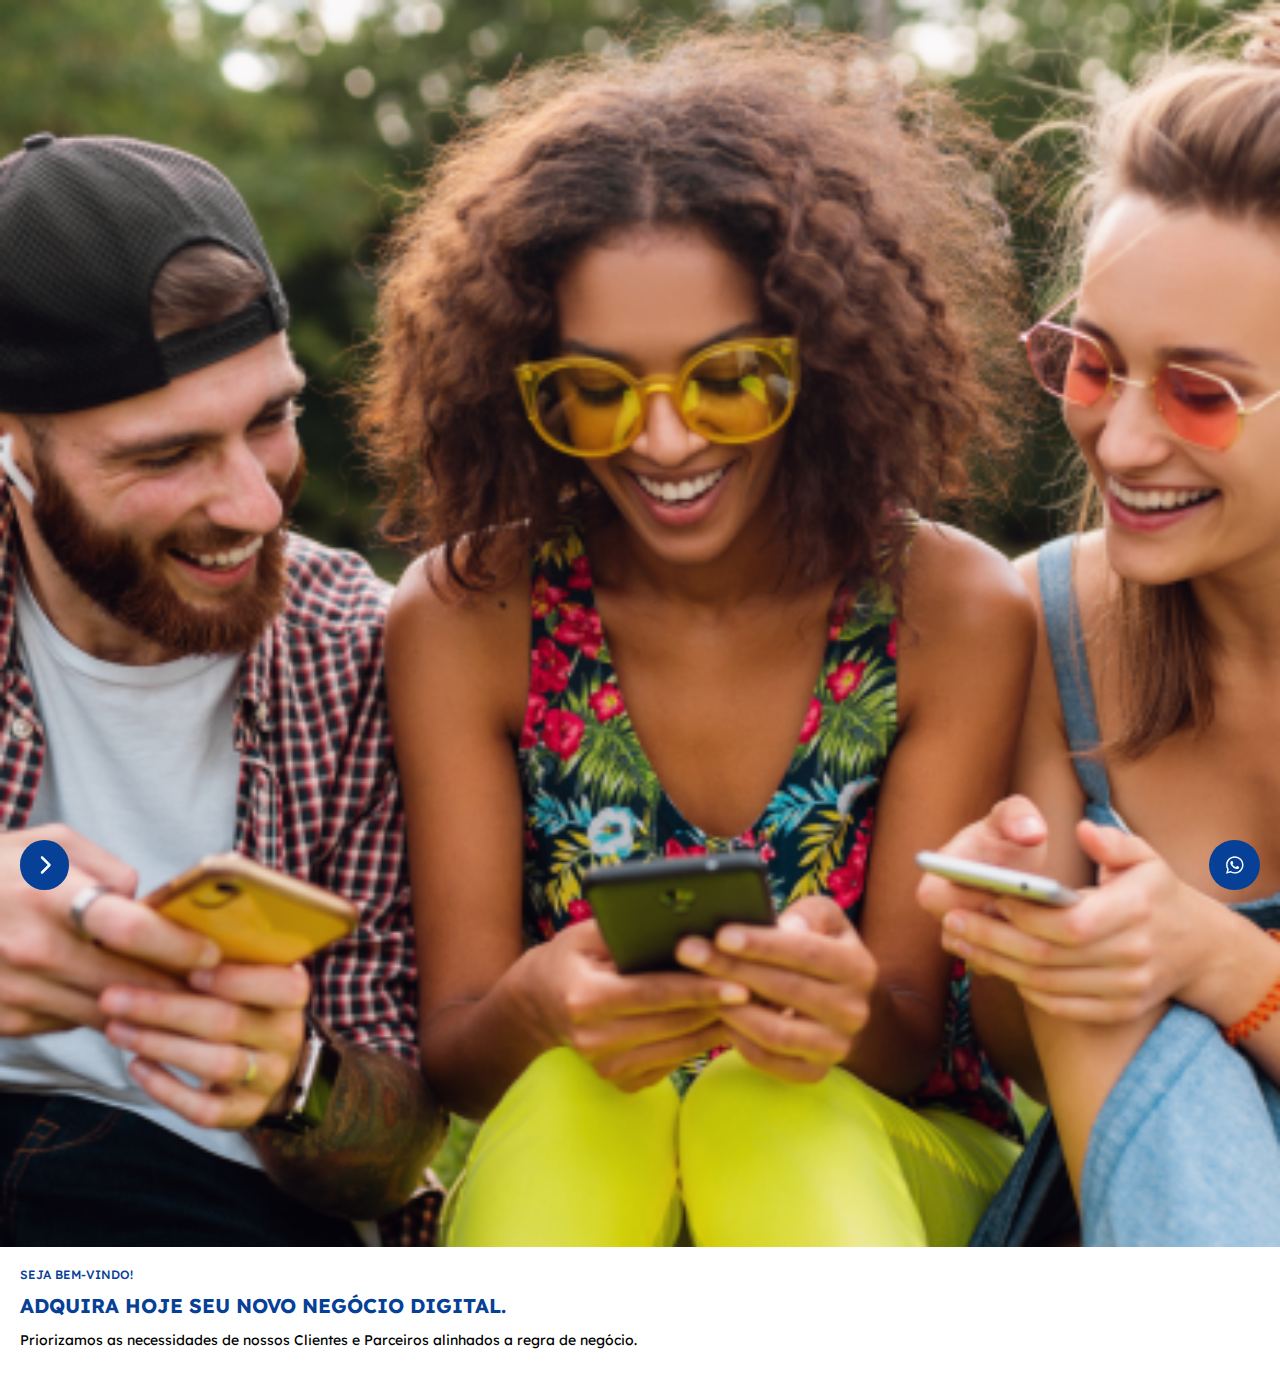
<file: index.html>
<html lang="en">
<head>
    <meta charset="UTF-8">
    <meta http-equiv="X-UA-Compatible" content="IE=edge">
    <meta name="viewport" content="width=device-width, initial-scale=1.0">
    <title>Agencia Digital</title>
    <link href="https://fonts.googleapis.com/css2?family=Lexend+Deca:wght@100;200;300;400;700;900&display=swap" rel="stylesheet">
    <link rel="stylesheet" href="assets/css/index.css">
    <link rel="stylesheet" href="assets/css/footer.css">
    <link rel="stylesheet" href="assets/css/full-banner.css">

</head>
<body>
    <header>

    </header>
    <main>
        <div class="full-banner">
            <img src="assets/image/full-banner-m.png">
            <div class="title">
                <p class="title-p">Seja Bem-vindo!</p>
                <h1>Adquira hoje seu 
                    novo negócio digital.</h1>
                <p>Priorizamos as necessidades de nossos Clientes e Parceiros alinhados a regra de negócio.</p>
            </div>
        </div>
    </main>
    <footer>
        <div class="buttons-footer">
            <a href="produto.html"><i class="fa-solid fa-chevron-right"></i></a>
            <a class="btn-f-whatsapp" href="https://wa.me/+5512982969703?text=" target="_blank" rel="noopener noreferrer"> <i class="fa-brands fa-whatsapp"></i></a>
        </div>

    </footer>


    <script src="assets/js/all.js"></script>

</body>
</html>
</file>
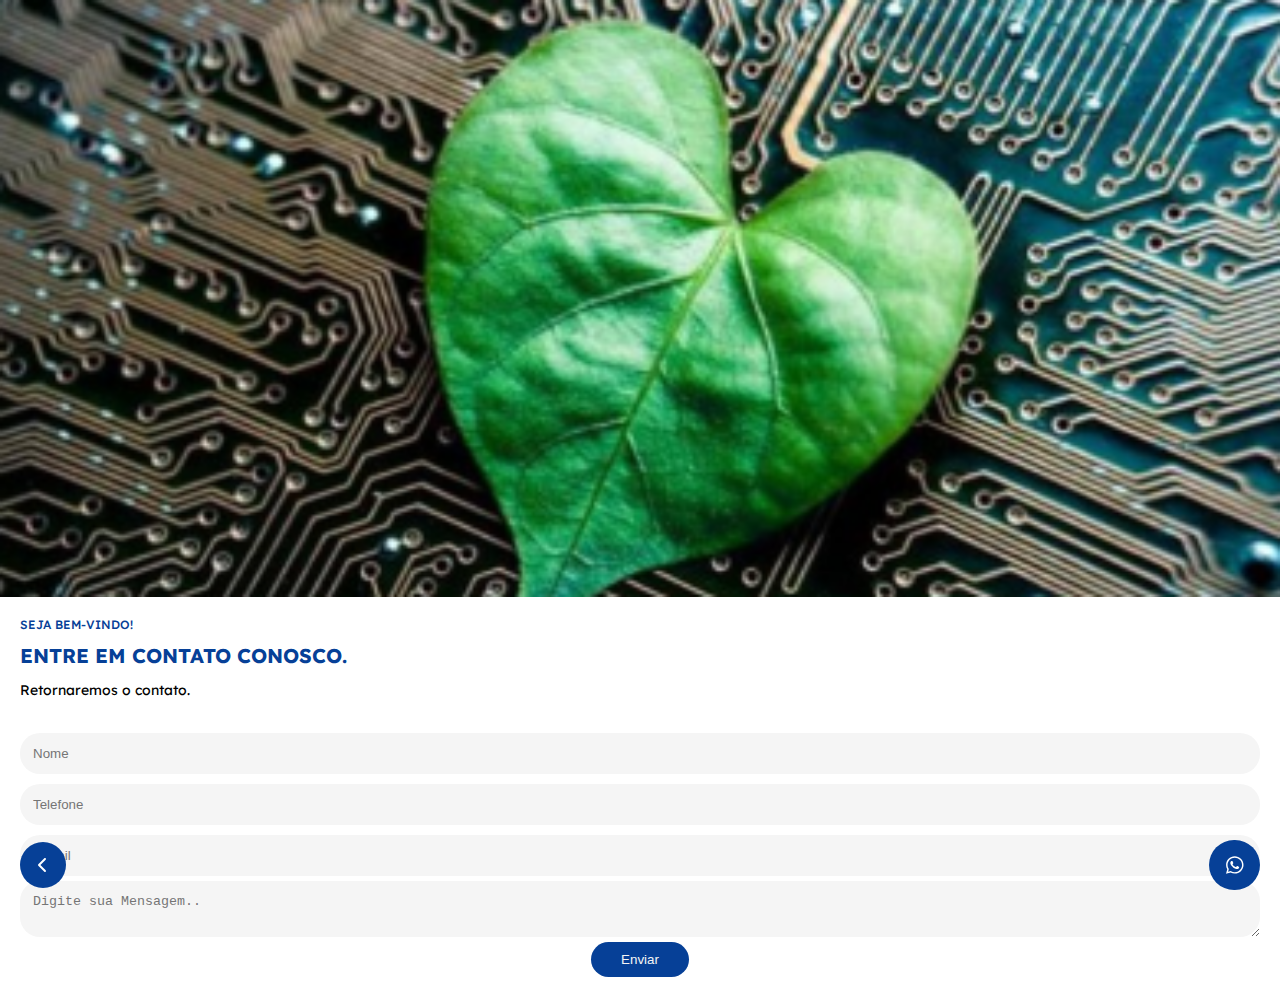
<file: contato.html>
<html lang="en">
<head>
    <meta charset="UTF-8">
    <meta http-equiv="X-UA-Compatible" content="IE=edge">
    <meta name="viewport" content="width=device-width, initial-scale=1.0">
    <title>Agencia Digital</title>
    <link href="https://fonts.googleapis.com/css2?family=Lexend+Deca:wght@100;200;300;400;700;900&display=swap" rel="stylesheet">
    <link rel="stylesheet" href="assets/css/contato.css">
    <link rel="stylesheet" href="assets/css/footer.css">
    <link rel="stylesheet" href="assets/css/full-banner.css">


</head>
<body>
    <header>

    </header>
    <main>

        <div class="full-banner">
            <img src="assets/image/contato-m.png">
            <div class="title">
                <p class="title-p">Seja Bem-vindo!</p>
                <h1>Entre em contato conosco.</h1>
                <p>Retornaremos o contato.</p>
            </div>
            
            <form action="#" method="get" onsubmit="abrirWhatsapp()">
                <input type="text" name="nome" id="nome" placeholder="Nome" required /><br />
                <input type="tel" name="telefone" id="telefone" placeholder="Telefone" required /><br />
                <input type="email" name="email" id="email" placeholder="E-mail" required /><br />
                <textarea class="msg" name="msg" id="msg" placeholder="Digite sua Mensagem.." rows="2" required></textarea><br />
                <button type="submit">Enviar</button>
              </form>
              
        </div>
            

    </main>
    <footer>
        <div class="buttons-footer">
            <a href="sobre.html"><i class="fa-solid fa-chevron-left"></i></a>
            <a class="btn-f-whatsapp" href="https://wa.me/+5512982969703?text=" target="_blank" rel="noopener noreferrer"> <i class="fa-brands fa-whatsapp"></i></a>
        </div>

    </footer>


    <script src="assets/js/all.js"></script>
    <script src="assets/js/contato.js"></script>

</body>
</html>
</file>
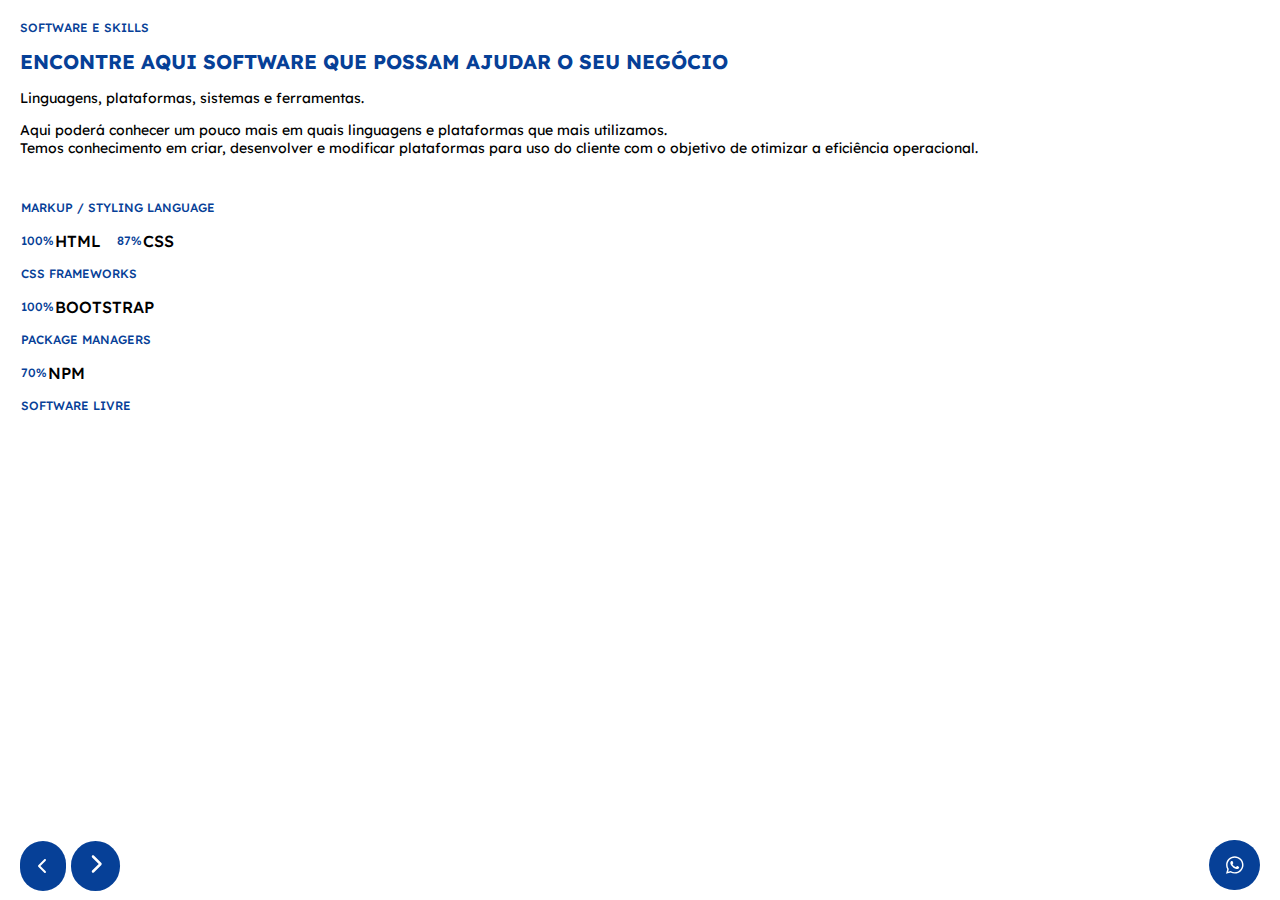
<file: skills.html>
<html lang="en">
<head>
    <meta charset="UTF-8">
    <meta http-equiv="X-UA-Compatible" content="IE=edge">
    <meta name="viewport" content="width=device-width, initial-scale=1.0">
    <title>Agencia Digital</title>
    <link rel="stylesheet" href="https://cdn.jsdelivr.net/npm/swiper/swiper-bundle.min.css">
    <link href="https://fonts.googleapis.com/css2?family=Lexend+Deca:wght@100;200;300;400;700;900&display=swap" rel="stylesheet">
    <link rel="stylesheet" href="assets/css/skills.css">
    <link rel="stylesheet" href="assets/css/footer.css">
    <link rel="stylesheet" href="assets/css/full-banner.css">


</head>
<body>
    <header>

    </header>
    <main>
        <div class="full-banner">
            <div class="title">
                <p class="title-p">SOFTWARE E SKILLS</p>
                <h2>ENCONTRE AQUI SOFTWARE QUE POSSAM AJUDAR O SEU NEGÓCIO</h2>
                <p>Linguagens, plataformas, sistemas e ferramentas.</p>
                <p>Aqui poderá conhecer um pouco mais em quais linguagens e plataformas que mais utilizamos.
                </br>
                   Temos conhecimento em criar, desenvolver e modificar plataformas para uso do cliente com o 
                   objetivo de otimizar a eficiência operacional.</p>
            </div>
        </div>
        <div class="skills">
            <div class="custon">
                <p class="title-p">Markup / Styling language</p>
                <div class="skills-parent">
                    <div class="skills-v">
                        <p class="title-p">100%</p>
                        <p>HTML</p>
                    </div>
                    <div class="skills-v">
                        <p class="title-p">87%</p>
                        <p>CSS</p>
                    </div>
                </div>
            </div>
            <div class="custon">
                <p class="title-p">CSS frameworks</p>
                <div class="skills-parent">
                    <div class="skills-v">
                        <p class="title-p">100%</p>
                        <p>BOOTSTRAP</p>
                    </div>
                </div>
            </div>
            <div class="custon">
                <p class="title-p">Package Managers</p>
                <div class="skills-parent">
                    <div class="skills-v">
                        <p class="title-p">70%</p>
                        <p>NPM</p>
                    </div>
                </div>
            </div>
            <div class="custon">
                <p class="title-p">Software Livre</p>
                <div class="skills-parent">
                    <div class="skills-v">
                        <p class="title-p">90%</p>
                        <p>WORDPRESS</p>
                    </div>
                </div>
            </div>
             <div class="custon">
                <p class="title-p">Programming language</p>
                <div class="skills-parent">
                    <div class="skills-v">
                        <p class="title-p">90%</p>
                        <p>JAVASCRIPT</p>
                    </div>
                </div>
            </div>
            <div class="custon">
                <p class="title-p">Javascript framework</p>
                <div class="skills-parent">
                    <div class="skills-v">
                        <p class="title-p">45%</p>
                        <p>REACT</p>
                    </div>
                </div>
            </div>
            <div class="custon">
                <p class="title-p">Managed Workflows and bare workflows</p>
                <div class="skills-parent">
                    <div class="skills-v">
                        <p class="title-p">30%</p>
                        <p>EXPO</p>
                    </div>
                </div>
            </div>
            <div class="custon">
                <p class="title-p">Interface and systems creation</p>
                <div class="skills-parent">
                    <div class="skills-v">
                        <p class="title-p">80%</p>
                        <p>FIGMA</p>
                    </div>
                    <div class="skills-v">
                        <p class="title-p">90%</p>
                        <p>ADOBE XD</p>
                    </div>
                </div>
            </div>
            <div class="custon">
                <p class="title-p">Image manipulation</p>
                <div class="skills-parent">
                    <div class="skills-v">
                        <p class="title-p">100%</p>
                        <p>PHOTOSHOP</p>
                    </div>
                    <div class="skills-v">
                        <p class="title-p">100%</p>
                        <p>COREL DRAW</p>
                    </div>
                </div>
            </div>
        </div>
        
    </main>
    <footer>
        <div class="buttons-footer">
            <div>
                <a href="produto.html"><i class="fa-solid fa-chevron-left"></i></a>
                <a href="sobre.html"><i class="fa-solid fa-chevron-right"></i></a>
            </div>
            <a class="btn-f-whatsapp" href="https://wa.me/+5512982969703?text=" target="_blank" rel="noopener noreferrer"> <i class="fa-brands fa-whatsapp"></i></a>
        </div>

    </footer>

    <script src="https://cdn.jsdelivr.net/npm/swiper/swiper-bundle.min.js"></script>
    <script src="assets/js/produto.js"></script>
    <script src="assets/js/all.js"></script>

</body>
</html>
</file>
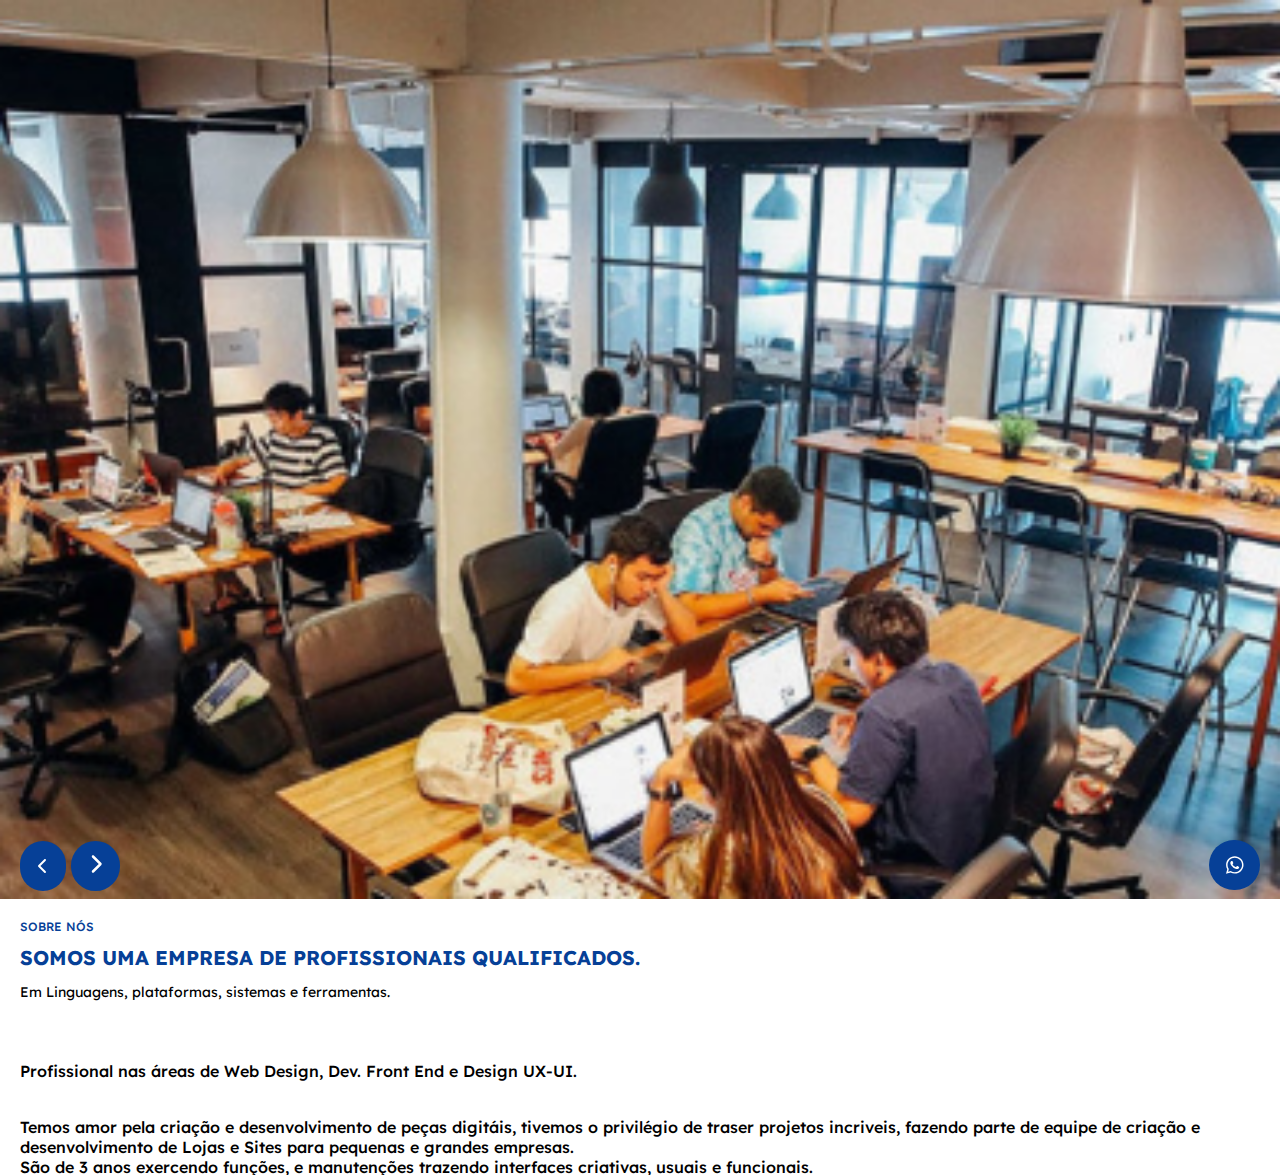
<file: sobre.html>
<html lang="en">
<head>
    <meta charset="UTF-8">
    <meta http-equiv="X-UA-Compatible" content="IE=edge">
    <meta name="viewport" content="width=device-width, initial-scale=1.0">
    <title>Agencia Digital</title>
    <link href="https://fonts.googleapis.com/css2?family=Lexend+Deca:wght@100;200;300;400;700;900&display=swap" rel="stylesheet">
    <link rel="stylesheet" href="assets/css/sobre.css">
    <link rel="stylesheet" href="assets/css/footer.css">
    <link rel="stylesheet" href="assets/css/full-banner.css">

</head>
<body>
    <header>

    </header>
    <main>

        <div class="full-banner">
            <img src="assets/image/sobre-m.png">
            <div class="title">
                <p class="title-p">SOBRE NÓS</p>
                <h1>SOMOS UMA EMPRESA DE PROFISSIONAIS QUALIFICADOS. </h1>
                <p>Em Linguagens, plataformas, sistemas e ferramentas.</p>
            </div>
        </div>
        <div class="sobre">
            <p>Profissional nas áreas de Web Design, 
                Dev. Front End e Design UX-UI.</p>
            <br>
            Temos amor pela criação e desenvolvimento de 
            peças digitáis, tivemos o privilégio de traser 
            projetos incriveis, fazendo parte de equipe de 
            criação e desenvolvimento de Lojas e Sites 
            para pequenas e grandes empresas. 
            <br>
            São de 3 anos exercendo funções, e manutenções 
            trazendo interfaces criativas, usuais e funcionais.

        </div>

    </main>
    <footer>
        <div class="buttons-footer">
            <div>
                <a href="skills.html"><i class="fa-solid fa-chevron-left"></i></a>
                <a href="contato.html"><i class="fa-solid fa-chevron-right"></i></a>
            </div>
            <a class="btn-f-whatsapp" href="https://wa.me/+5512982969703?text=" target="_blank" rel="noopener noreferrer"> <i class="fa-brands fa-whatsapp"></i></a>
        </div>

    </footer>


    <script src="assets/js/all.js"></script>

</body>
</html>
</file>
<file: assets/css/index.css>
body {
    /* fonts */
    font-family: 'Lexend Deca', sans-serif;
    font-style: normal;
    font-weight: 500;
    /* posição */
    margin: 0px;
    overflow: hidden;
}

.full-banner img {
    width: 100%;
}
.full-banner .title {
    padding: 10px 20px;
}
.full-banner .title h1 {
    font-weight: 700;
    font-size: 20px;
    line-height: 22px;
    text-transform: uppercase;

    color: #064097;
}
.full-banner .title .title-p {
    font-style: normal;
    font-weight: 500;
    font-size: 12px;
    line-height: 12px;
    text-transform: uppercase;
    color: #064097;
}
.full-banner .title p {
    font-size: 14px;
    font-weight: 400;

    color: #000000;
}
footer {
    position: fixed;
    width: 100%;
    bottom: 0px;
}
footer .buttons-footer {
    display: flex;
    justify-content: space-between;
    align-items: center;
    padding: 10px 20px;
}
footer .buttons-footer a {
    color: white;
    background: #064097;
    border: 0px;
    border-radius: 100px;
    padding: 15px 17px;
}
footer .buttons-footer a .fa-whatsapp  {
font-size: 20px;
}
footer .buttons-footer a .fa-chevron-right  {
font-size: 20px;
}
</file>
<file: assets/css/footer.css>
footer {
    position: fixed;
    width: 100%;
    bottom: 0px;
}
footer .buttons-footer {
    display: flex;
    justify-content: space-between;
    align-items: center;
    padding: 10px 20px;
}
footer .buttons-footer a {
    color: white;
    background: #064097;
    border: 0px;
    border-radius: 100px;
    padding: 15px 17px;
}
footer .buttons-footer a .fa-whatsapp  {
font-size: 20px;
}
footer .buttons-footer a .fa-chevron-right  {
font-size: 20px;
}
</file>
<file: assets/css/full-banner.css>
body {
    /* fonts */
    font-family: 'Lexend Deca', sans-serif;
    font-style: normal;
    font-weight: 500;
    /* posição */
    margin: 0px;
    /* overflow: hidden; */
}
.full-banner img {
    width: 100%;
}
.full-banner .title {
    padding: 10px 20px;
}
.full-banner .title h1 {
    font-weight: 700;
    font-size: 20px;
    line-height: 22px;
    text-transform: uppercase;

    color: #064097;
}
.full-banner .title h2{
    font-weight: 700;
    font-size: 20px;
    line-height: 22px;
    text-transform: uppercase;

    color: #064097;
}
 #title-prod{
    font-weight: 700;
    font-size: 20px;
    line-height: 22px;
    text-transform: uppercase;

    color: #064097;
}
.full-banner .title .title-p {
    font-style: normal;
    font-weight: 500;
    font-size: 12px;
    line-height: 12px;
    text-transform: uppercase;
    color: #064097;
}
.sobre #title-p {
    font-style: normal;
    font-weight: 500;
    font-size: 12px;
    line-height: 12px;
    text-transform: uppercase;
    color: #064097;
}
.full-banner .title p {
    font-size: 14px;
    font-weight: 400;

    color: #000000;
}
.sobre.title-p {
    font-size: 14px;
    font-weight: 400;

    color: #000000;
}
</file>
<file: assets/css/contato.css>
form {
    padding: 5px 20px;
    text-align: center;
}
form input {
    background-color: #F5F5F5;
    padding: 13px;
    width: 100%;
    margin: 5px 0px;
    border: 0px;
    border-radius: 20px;
}
.msg{
    background-color: #F5F5F5;
    padding: 13px;
    width: 100%;
    border: 0px;
    border-radius: 20px;
}
form button {
    padding: 10px 30px;
    background-color: #064097;
    color: #F5F5F5;
    border: 0px;
    border-radius: 20px;
    margin-top: 5px;
}
</file>
<file: assets/css/skills.css>
.skills .title-p {
    font-style: normal;
    font-weight: 500;
    font-size: 12px;
    line-height: 12px;
    text-transform: uppercase;
    color: #064097;
    margin: 1px;
}
.skills .skills-v {
    display: flex;
    align-items: center;
    padding-right: 15px;
}
.full-banner .title p {
    font-size: 14px;
    font-weight: 400;

    color: #000000;
}
.skills {
    overflow-y: scroll;
    padding: 20px;
    height: 190px;
}
.skills .skills-parent {
    display: flex;
    align-items: center;
}
</file>
<file: assets/css/sobre.css>
.sobre {
    padding: 20px;
    overflow-y: scroll;
    
    height: 110px;
}
</file>
